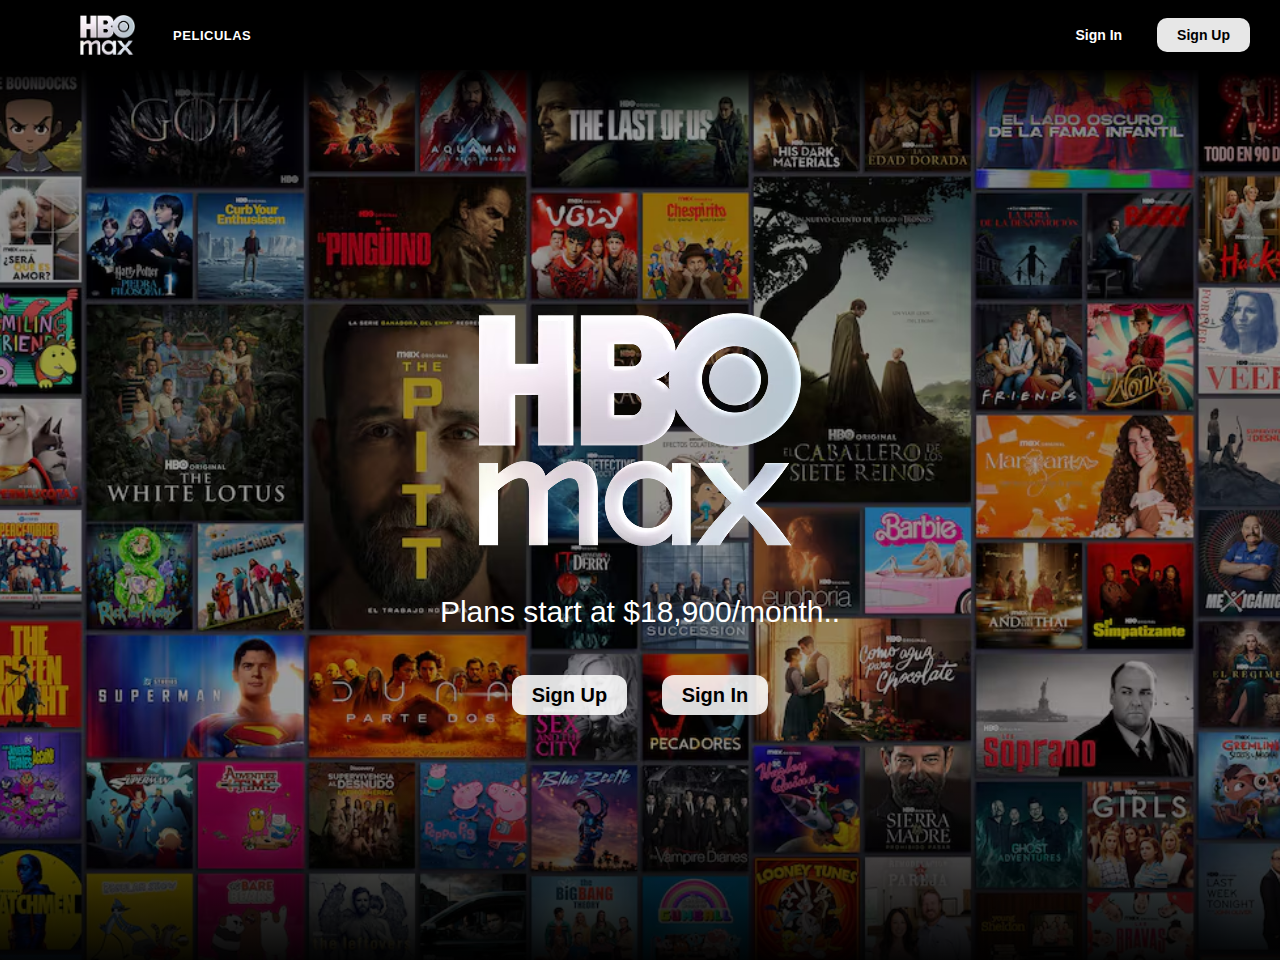
<file: index.html>
<!DOCTYPE html>
<html lang="es">
<head>
    <meta charset="UTF-8">
    <title>HBO Max Clone</title>
    <link rel="stylesheet" href="./css/styles.css">
    <link href="https://cdn.jsdelivr.net/npm/bootstrap@5.3.8/dist/css/bootstrap.min.css" rel="stylesheet" integrity="sha384-sRIl4kxILFvY47J16cr9ZwB07vP4J8+LH7qKQnuqkuIAvNWLzeN8tE5YBujZqJLB" crossorigin="anonymous">

</head>
<body>

    <nav class="nav">
        <div class="nav-links">
        <img src="./IMG/hbomax25_-_min_-_resized.png" alt="">
        <button class="nav-btn" id="mostrar">PELICULAS</button>
        </div>

        <div class="nav-regis">
        <a href="login.html" class="btn-sign">Sign In</a>
        <a href="register.html" class="btn-register">Sign Up</a>
        </div>
    </nav>

    <section class="active gap-3" id="the_container-card">
        <div class="row">
            <div class="col-3">
                <div class="card" style="width: 13rem;">
                    <img src="./IMG/images (1).jpg" class="card-img-top" alt="...">
                    <div class="card-body">
                        <h1>TOY STORY 4</h1>
                    </div>
                </div>
            </div>
        </div>
        <div class="row">
            <div class="col-3">
                <div class="card" style="width: 13rem;">
                    <img src="./IMG/descarga (2).jpg" class="card-img-top" alt="...">
                    <div class="card-body">
                        <h1>SHUTTER ISLAND</h1>
                    </div>
                </div>
            </div>
        </div>
        <div class="row">
            <div class="col-3">
                <div class="card" style="width: 12rem;">
                    <img src="./IMG/En busca de la felicidad.jpg" class="card-img-top" alt="...">
                    <div class="card-body">
                        <h1>IN SEARCH OF HAPPINESS</h1>
                    </div>
                </div>
            </div>
        </div>
        <div class="row">
            <div class="col-3">
                <div class="card" style="width: 12rem;">
                    <img src="./IMG/spiderman.jpg" class="card-img-top" alt="...">
                    <div class="card-body">
                        <h1>SPIDER-MAN</h1>
                    </div>
                </div>
            </div>
        </div>
        
    </section>

    <section class="landing">
        <div class="landing-content">
        <img src="./IMG/mob.avif" alt="">
        <p>Plans start at $18,900/month..</p>

        <div class="landing-buttons">
            <a href="register.html" class="btn-primary">Sign Up</a>
            <a href="login.html" class="btn-secondary">Sign In</a>
        </div>
        </div>
    </section>

    <script src="./JS/script_landing.js"></script>
</body>
</html>
</file>
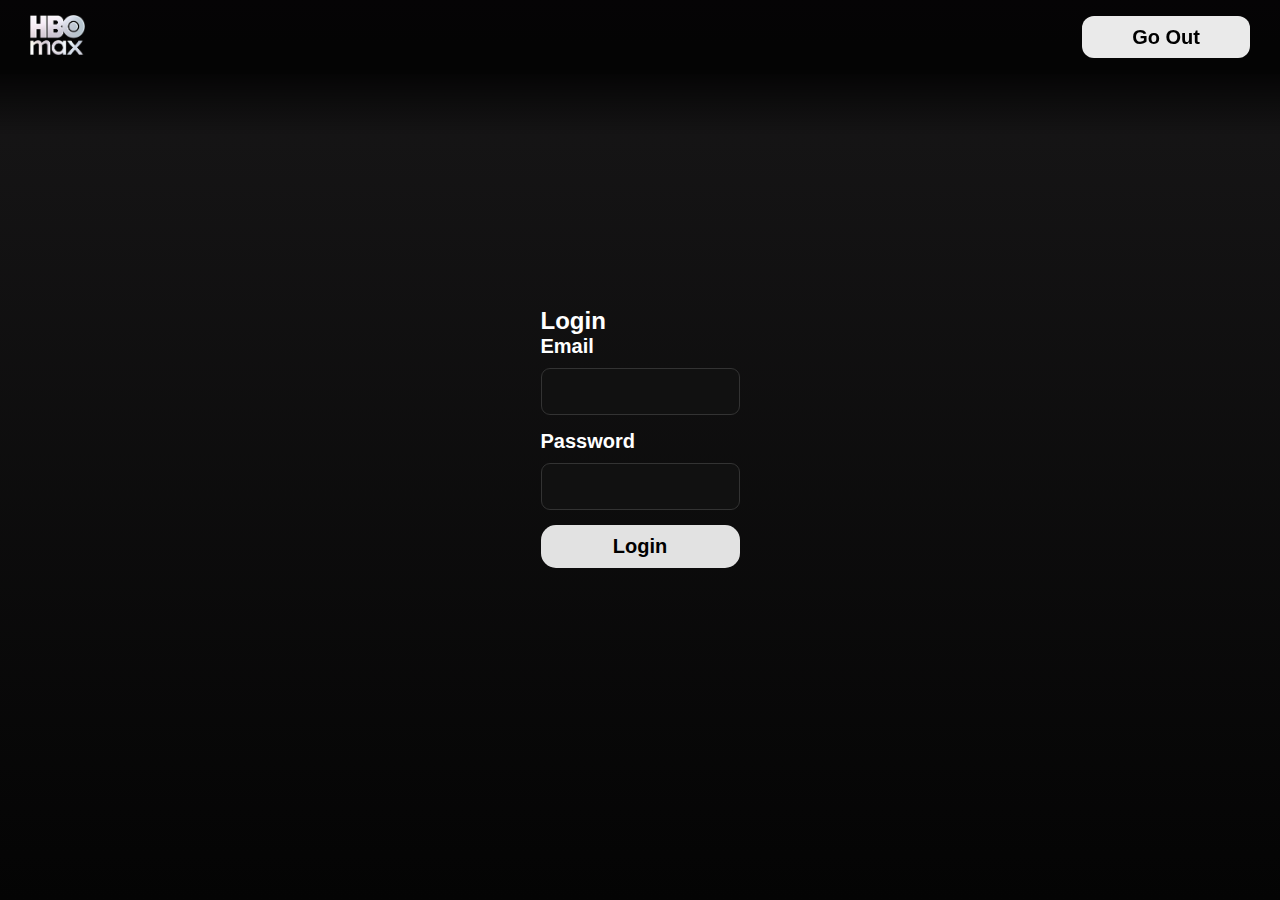
<file: home.html>
<!DOCTYPE html>
  <html lang="en">
  <head>
    <meta charset="UTF-8">
    <title>HBO Max | Home</title>
    <link rel="stylesheet" href="css/style_home.css">
    <link href="https://cdn.jsdelivr.net/npm/bootstrap@5.3.8/dist/css/bootstrap.min.css" rel="stylesheet" integrity="sha384-sRIl4kxILFvY47J16cr9ZwB07vP4J8+LH7qKQnuqkuIAvNWLzeN8tE5YBujZqJLB" crossorigin="anonymous">
    
    </head>
    <body>

        <nav class="nav">
            <div class="nav-links">
            <img src="./IMG/hbomax25_-_min_-_resized.png" alt="">

        </div>
        <div class="nav-exit">
            <a href="profiles.html" class="btn-exit">Profiles</a>
            <a href="index.html" class="btn-exit">Exit</a>

        </div>

        </nav>
        
    <section class="the_container">
        <div class="fondo">
        <img src="./IMG/5442885.jpg" class="the-image" alt="">
        </div>
        
        <div class="the-content">
            <h1>THE JOKER</h1>
            <p>Joaquin Phoenix's Joker is a marginalized man with mental health issues who, after being mistreated by society, breaks down and transforms into a criminal symbol of rebellion and madness.</p>
            <div class="button-group">
            </div>
        </div>  

        <div class="poster">
            <img src="./IMG/5442885.jpg"  alt="">
        </div>
        
    </section>
    <section id="catalogo" class="catalogo ">
    </section>

    </main>

    <script src="/JS/script_home.js"></script>
    </body>
    </html>
</file>
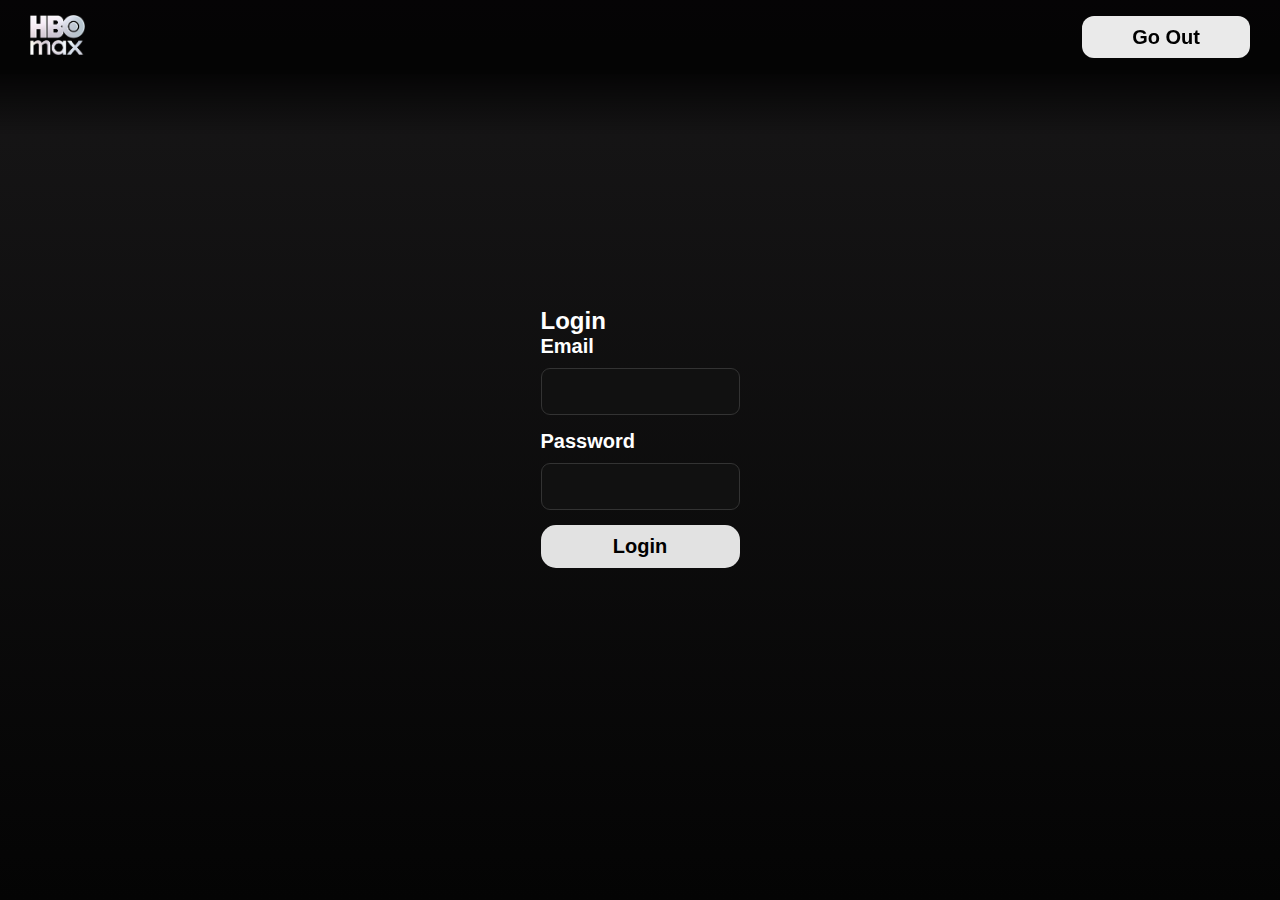
<file: login.html>
<!DOCTYPE html>
<html lang="en">
<head>
  <meta charset="UTF-8">
  <title>Login</title>
  <link rel="stylesheet" href="css/style_login in.css">
</head>
<body>
    <nav class="nav">
      <div class="nav-links">
        <img src="./IMG/hbomax25_-_min_-_resized.png" alt="">

      </div>

        <div class="nav-exit">
          <a href="index.html" class="btn-exit">Go Out</a>
        </div>
    </nav>


  <main class="the_container">
    <h2>Login</h2>

    <form id="loginForm" >
      <label for="">Email</label>
      <input type="email" id="Email"  required>
      <label for="">Password</label>
      <input type="password" id="password" required>

      <button type="submit">Login</button>
    </form>

    <p id="message"></p>
  </main>

  <script src="./JS/script_login.js"></script>
</body>
</html>
</file>
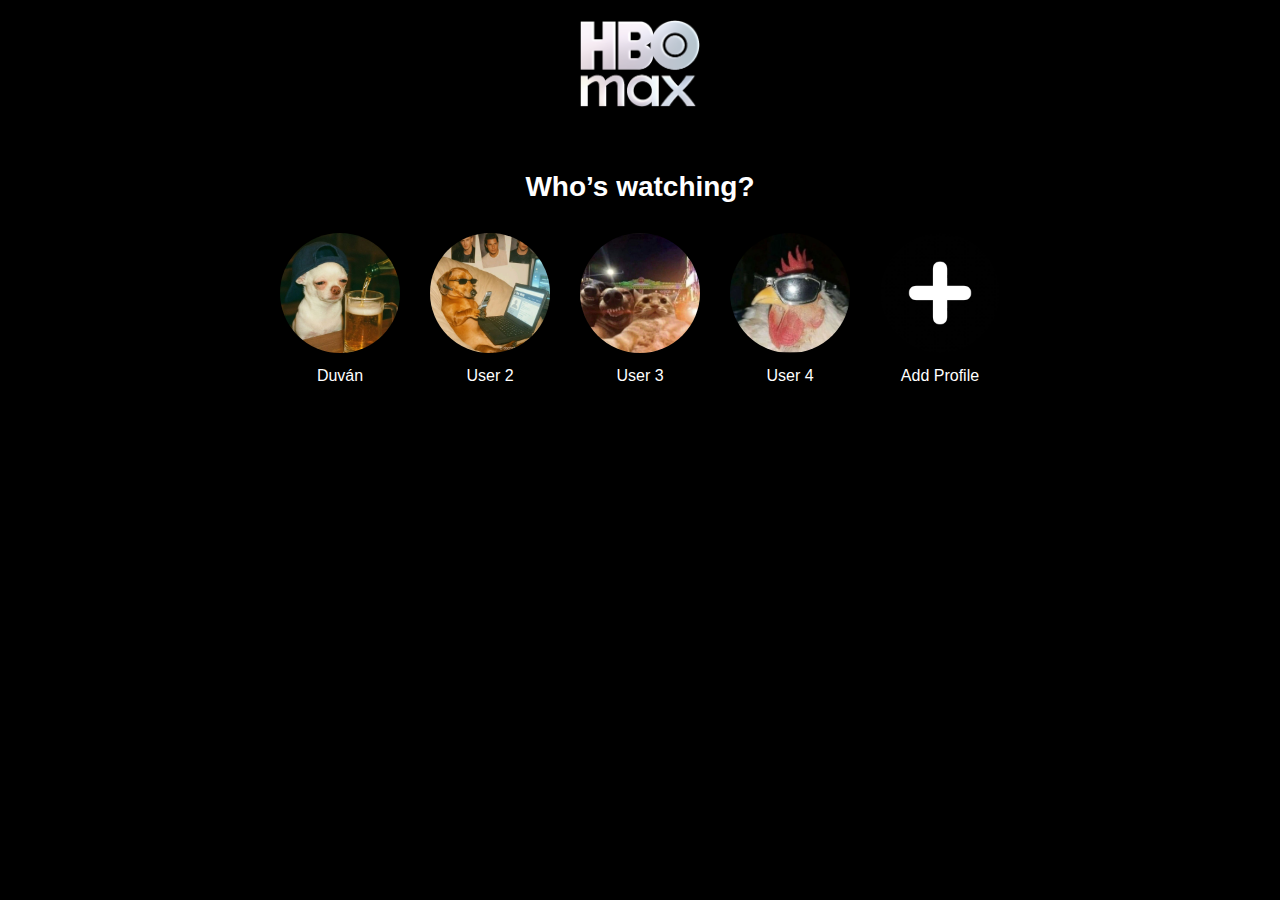
<file: profiles.html>
<!DOCTYPE html>
<html lang="en">
<head>
  <meta charset="UTF-8">
  <title>Profiles</title>
  <link rel="stylesheet" href="css/style_profiles.css">
</head>
<body>

  <header class="header">
    <img src="/IMG/hbomax25_-_min_-_resized.png" alt="" class="logo">
  </header>

  <main class="profiles">
    <h1>Who’s watching?</h1>

    <div class="profiles-list">

      <div class="profile" data-name="Duván">
        <a href="home.html"><img src="/IMG/^^^huit.jpg" alt="Profile" class="avatar"></a>
        <p>Duván</p>
      </div>

      <div class="profile" data-name="User 2">
        <a href="home.html"><img src="/IMG/descarga.jpg" alt="Profile" class="avatar"></a>
        <p>User 2</p>
      </div>
      <div class="profile" data-name="User 2">
        <a href="home.html"><img src="/IMG/descarga (1).jpg" alt="Profile" class="avatar"></a>
        <p>User 3</p>
      </div>
      <div class="profile" data-name="User 2">
        <a href="home.html"><img src="/IMG/Bakışları nimet nimey.jpg" alt="Profile" class="avatar"></a>
        <p>User 4</p>
      </div>

      <div class="profile add">
        <img src="/IMG/desca.jpg" alt="Add profile" class="avatar">
        <p>Add Profile</p>
      </div>

    </div>
  </main

</body>
</html>
</file>
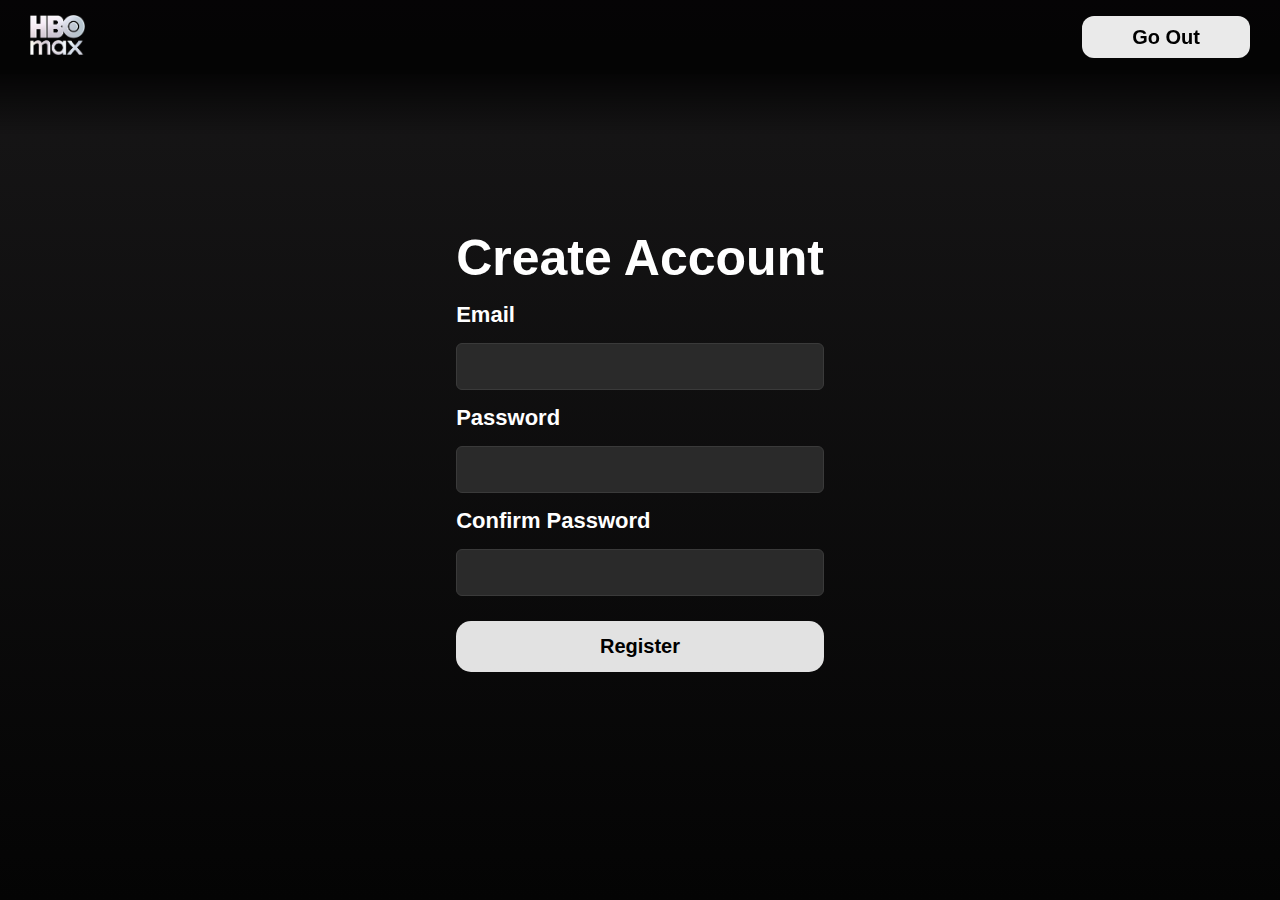
<file: register.html>
<!DOCTYPE html>
  <html lang="en">
  <head>
    <meta charset="UTF-8">
    <title>Register</title>
    <link rel="stylesheet" href="css/style_register.css">
  </head>
  <body>
      <nav class="nav">
        <div class="nav-links">
          <img src="./IMG/hbomax25_-_min_-_resized.png" alt="">

        </div>

          <div class="nav-exit">
            <a href="index.html" class="btn-exit">Go Out</a>
        </div>
      </nav>

    <main class="container">
      <h2>Create Account</h2>

      <form id="registerForm">
        <label for="">Email</label>
        <input type="email"  required>
        <label for="">Password</label>
        <input type="password"  required>
        <label for="">Confirm Password</label>
        <input type="password"  required>

        <button type="submit">Register</button>
      </form>

      <p class="message"></p>
    </main>
    <script src="./JS/script_register.js"></script>
  </body>
  </html>
</file>
<file: css/styles.css>
* {
  margin: 0;
  padding: 0;
  box-sizing: border-box;
  font-family:  sans-serif;
}

body {
  padding-top: 60px;
}

.nav {
  display: flex;
  align-items: center;
  justify-content: space-between;
  padding: 15px 30px;
  background-color: transparent;
  background-color: rgb(0, 0, 0);
  position: fixed;
  top: 0;
  width: 100%;
  z-index: 100;
}

  .nav::after {
  content: "";
  position: absolute;
  left: 0;
  bottom: -60px;
  width: 100%;
  height: 60px;
  background: linear-gradient(
    to bottom,
    rgba(0, 0, 0, 0.95),
    rgba(0, 0, 0, 0)
  );
}

.nav-links {
  display: flex;
  align-items: center;
  gap: 20px;
}

.nav img{
  height: 40px;
  margin-left: 50px;
  width: auto;
  transition: transform 0.3s ease;
}

.nav img:hover {
  transform: scale(1.05);
}

.nav-btn{
  background-color: transparent;
  padding: 8px 18px;
  border-radius: 10px;
  border: none;
  color: #fff;
  font-size: 13px;
  font-weight: 600;
  cursor: pointer;
  transition: all 0.3s ease;
  text-transform: uppercase;
  letter-spacing: 0.5px;
}

.nav-btn:hover {
  background-color: rgba(255, 255, 255, 0.1);
  border-color: #fff;
  transform: translateY(-2px);
}

.nav-link{
  margin-bottom: 10px  ;
}

.nav-regis {
  display: flex;
  align-items: center;
  gap: 15px;
}
.btn-sign{
  color: #fff;
  text-decoration: none;
  padding: 9px 20px;
  font-weight: 600;
  font-size: 14px;
  transition: all 0.3s ease;
}


.btn-sign:hover{
  background-color: rgba(255, 255, 255, 0.1);
  border-color: #fff;
  transform: translateY(-2px);
  border-radius: 10px;
}

.btn-register {
  padding: 9px 20px;
  border-radius: 10px;
  background-color: #ffffffe7;
  color: #000000;
  text-decoration: none;
  font-weight: 600;
  font-size: 14px;
  transition: all 0.3s ease;
}

/* landing */
.landing {
  position: relative; 
  background-image: url(/IMG/imagen_principal.avif);
  background-size: cover;
  background-position: center;
  height: 100vh;
  display: flex;
  align-items: center;
  justify-content: center;
  text-align: center;
  color: #fff;
  overflow-y: hidden;
  

}

.landing::after {
  content: "";
  position: absolute;
  bottom: 0;
  left: 0;
  width: 100%;
  height: 25%;
  background: linear-gradient(
    to bottom,
    rgba(0, 0, 0, 0),
    rgba(0, 0, 0, 0.95)
  );
  pointer-events: none;
}


.landing-content img {
  font-size: 40px;
  margin-bottom: 15px;
}

.landing-content p {
  font-size: 30px;
  margin-bottom: 55px;
  margin-top: 30px;
}


.btn-primary {
  padding: 9px 20px;
  border-radius: 12px;
  background-color: #ffffffdc;
  color: #000000;
  text-decoration: none;
  font-weight: 600;
  font-size: 20px;
  transition: all 0.3s ease;
  margin-right: 30px;
}


.btn-secondary {
  color: #000000;
  text-decoration: none;
  padding: 9px 20px;
  font-weight: 600;
  font-size: 20px;
  transition: all 0.3s ease;
  background-color: #ffffffdc;
  border-radius: 12px;
}
.landing-buttons a:hover{
  background-color: #ffffff9f;
}
/* card */
.card{
  max-height: 50rem;
}
.card-body{
  background-color: #000000;
}
.card h1{
  font-size: 10px;
  margin-left: 50px;
  font-weight: 600;
  color: #ffffff;
}
.active{
  display: none;
}
.oculto {
  display: flex;
  justify-content: center;
  align-items: center;
  padding: 1rem;
  background-color: #000000;
}
</file>
<file: css/style_home.css>
* {
    margin: 0;
    padding: 0;
    box-sizing: border-box;
    font-family: 'Segoe UI', Tahoma,;
}

body {
    background-color: #000000;
    color: #ffffff;
    overflow-x: hidden;
}

/* NAV */
.nav {
    display: flex;
    align-items: center;
    justify-content: space-between;
    padding: 15px 30px;
    background-color: transparent;
    background-color: rgba(0, 0, 0, 0.788);
    position: fixed;
    top: 0;
    width: 100%;
    z-index: 100;
}

.nav::after {
    content: "";
    position: absolute;
    left: 0;
    bottom: -60px;
    width: 100%;
    height: 60px;
    background: linear-gradient(
        to bottom,
        rgba(0, 0, 0, 0.747),
        rgba(0, 0, 0, 0)
    );
}

.nav-links {
    display: flex;
    align-items: center;
    gap: 30px;
}

.nav img {
    height: 42px;
    width: auto;
    cursor: pointer;
    margin-left: 100px;
}



.nav-btn {
    background-color: transparent;
    padding: 8px 18px;
    border-radius: 10px;
    border: none;
    color: #fff;
    font-size: 13px;
    font-weight: 600;
    cursor: pointer;
    transition: all 0.3s ease;
    text-transform: uppercase;

}
.btn-exit{
    text-decoration: none;
    padding: 8px 18px;
    background-color: rgba(238, 236, 236, 0);
    color: #ffffff;
    font-weight: 600;
    border-radius: 12px;
    font-size: 16px;
    transition: all 0.3s ease;
    
}
.btn-exit:hover{
    background-color: rgba(255, 255, 255, 0.1);
    border-color: #fff;
}

.nav-btn:hover {
    background-color: rgba(255, 255, 255, 0.1);
    border-color: #fff;
    transform: translateY(-2px);
}

.the_container {
    width: 100%;
    height: 100vh;
    position: relative;
    display: flex;
    align-items: center;
    justify-content: space-between;
    overflow: hidden;
    margin-top: 0;
    padding: 80px 60px;
}

.fondo{
    position: absolute;
    top: 0px;
    left: 0px;
    width: 100%;
    height: 100%;

}

.the-image {
    width: 100%;
    height: 100%;
    object-fit: cover;
    filter: brightness(0.4);
}

.the-content {
    position: relative;
    max-width: 500px;
}

.the-content h1 {
    font-size: 56px;
    font-weight: 700;
    margin-bottom: 15px;
    color: #ffffff;
}

.the-content p {
    font-size: 18px;
    color: #cccccc;
    margin-bottom: 30px;
}

.poster {
    position: relative;
    width: 350px;
    height: 520px;
}

.poster img{
    width: 100%;
    height: 100%;
    border-radius: 12px;
    box-shadow: 0 10px 50px rgba(0, 0, 0, 0.7);
    cursor: pointer;
}
.content {
    padding: 60px 80px;
    background-color: #000000;
}

/* catalog */

.card{
    max-height: 60rem;
}
.card-img-top{
    height: 360px;
}
.card-body{
    background-color: #000000;
}
.card h2{
    font-size: 20px;
    font-weight: 700;
    color: #b4b3b3;
    text-transform: uppercase;
}

.catalogo{
    background-color: #000000;
    padding: 60px 80px;
    display: grid;
    grid-template-columns: repeat(4, 1fr);
    gap: 20px;
}
</file>
<file: css/style_login in.css>
* {
    margin: 0;
    padding: 0;
    box-sizing: border-box;
    font-family: Arial, sans-serif;
}

body {
    background: linear-gradient(#181718,#000000fb);
    color: #fff;
    min-height: 100vh;
    display: flex;
    justify-content: center;
    align-items: center;
}
/* nav */

.nav {
    display: flex;
    align-items: center;
    justify-content: space-between;
    padding: 15px 30px;
    background-color: transparent;
    background-color: rgba(0, 0, 0, 0.788);
    position: fixed;
    top: 0;
    width: 100%;
    z-index: 100;
}

.nav::after {
    content: "";
    position: absolute;
    left: 0;
    bottom: -60px;
    width: 100%;
    height: 60px;
    background: linear-gradient(
        to bottom,
        rgba(0, 0, 0, 0.747),
        rgba(0, 0, 0, 0)
    );
}
.nav img{
    height: 40px;
    width: auto;
    transition: transform 0.3s ease;
}

.btn-exit{
    text-decoration: none;
    padding: 10px 50px 10px 50px;
    background-color: #ffffffea;
    color: #000000;
    font-weight: 600;
    border-radius: 12px;
    font-size: 20px;
    
}


.container {
    width: 320px;
}

.container h2 {
    margin-bottom: 20px;
    text-align: center;
    font-weight: 700;
    font-size: 50px;

}

#loginForm {
    display: flex;
    flex-direction: column;
}

#loginForm input {
    margin-bottom: 15px;
    padding: 15px 10px 15px 10px;
    background-color: #111;
    border: 1px solid #333;
    color: #fff;
    border-radius: 9px;
}
#loginForm label{
    font-weight: 600;
    font-size: 20px;
    margin-bottom: 10px;
}


#loginForm button {
    padding: 10px;
    background-color: #ffffffe1;
    border: none;
    color: #000000;
    cursor: pointer;
    border-radius: 15px;
    font-weight: 600;
    font-size: 20px;
}

#loginForm button:hover {
    background-color: #d8d7da;
    transform: translateY(2px);
}


#message {
    margin-top: 25px;
    text-align: center;
    font-size: 20px;

}
</file>
<file: css/style_profiles.css>
* {
    margin: 0;
    padding: 0;
    box-sizing: border-box;
    font-family: Arial, sans-serif;
}

body {
    background-color: #000;
    color: #fff;
    min-height: 100vh;
}

.header {
    padding: 20px;
    text-align: center;
}

.logo {
    width: 120px;
}

.profiles {
    text-align: center;
    margin-top: 40px;
}

.profiles h1 {
    margin-bottom: 30px;
    font-size: 28px;
}

.profiles-list {
    display: flex;
    justify-content: center;
    gap: 30px;
}

.profile {
    cursor: pointer;
}

.avatar {
    width: 120px;
    height: 120px;
    border-radius: 50%;
    object-fit: cover;
    margin-bottom: 10px;
    transition: border 0.2s;
}

.profile:hover .avatar {
    border: 2px solid #fff;
}

.profile p {
    font-size: 16px;
}

.add .avatar {
    background-color: #333;
}
</file>
<file: css/style_register.css>
* {
    margin: 0;
    padding: 0;
    box-sizing: border-box;
    font-family: 'Helvetica Neue', Helvetica, Arial, sans-serif;
}


body {
    background: linear-gradient(#181718,#000000fb);
min-height: 100vh;
    display: flex;
    justify-content: center;
    align-items: center;
color: #fff;
}

/* nav */

.nav {
    display: flex;
    align-items: center;
    justify-content: space-between;
    padding: 15px 30px;
    background-color: transparent;
    background-color: rgba(0, 0, 0, 0.788);
    position: fixed;
    top: 0;
    width: 100%;
    z-index: 100;
}

.nav::after {
    content: "";
    position: absolute;
    left: 0;
    bottom: -60px;
    width: 100%;
    height: 60px;
    background: linear-gradient(
        to bottom,
        rgba(0, 0, 0, 0.747),
        rgba(0, 0, 0, 0)
    );
}
.nav img{
    height: 40px;
    width: auto;
    transition: transform 0.3s ease;
}

.btn-exit{
    text-decoration: none;
    padding: 10px 50px 10px 50px;
    background-color: #ffffffea;
    color: #000000;
    font-weight: 600;
    border-radius: 12px;
    font-size: 20px;
    
}


.container h2 {
    text-align: center;
    font-size: 50px;
    margin-bottom: 15px;
    font-weight: 700;
}


#registerForm {
    display: flex;
    flex-direction: column;
    gap: 15px;
}

#registerForm input {
    width: 100%;
    padding: 14px 15px;
    background-color: #2a2a2a;
    border: 1px solid #3a3a3a;
    border-radius: 6px;
    color: #fff;
    font-size: 15px;
}


#registerForm button {
    margin-top: 10px;
    padding: 14px;
    background-color:  #ffffffe1;;
    border: none;
    border-radius: 15px;
    color: #000000;
    font-size: 20px;
    font-weight: 600;
    cursor: pointer;
}
#registerForm label{
    font-weight: 600;
    font-size: 22px;
    color: #ffffff;
}


#registerForm button:hover {
    transform: translateY(-2px);
}
</file>
